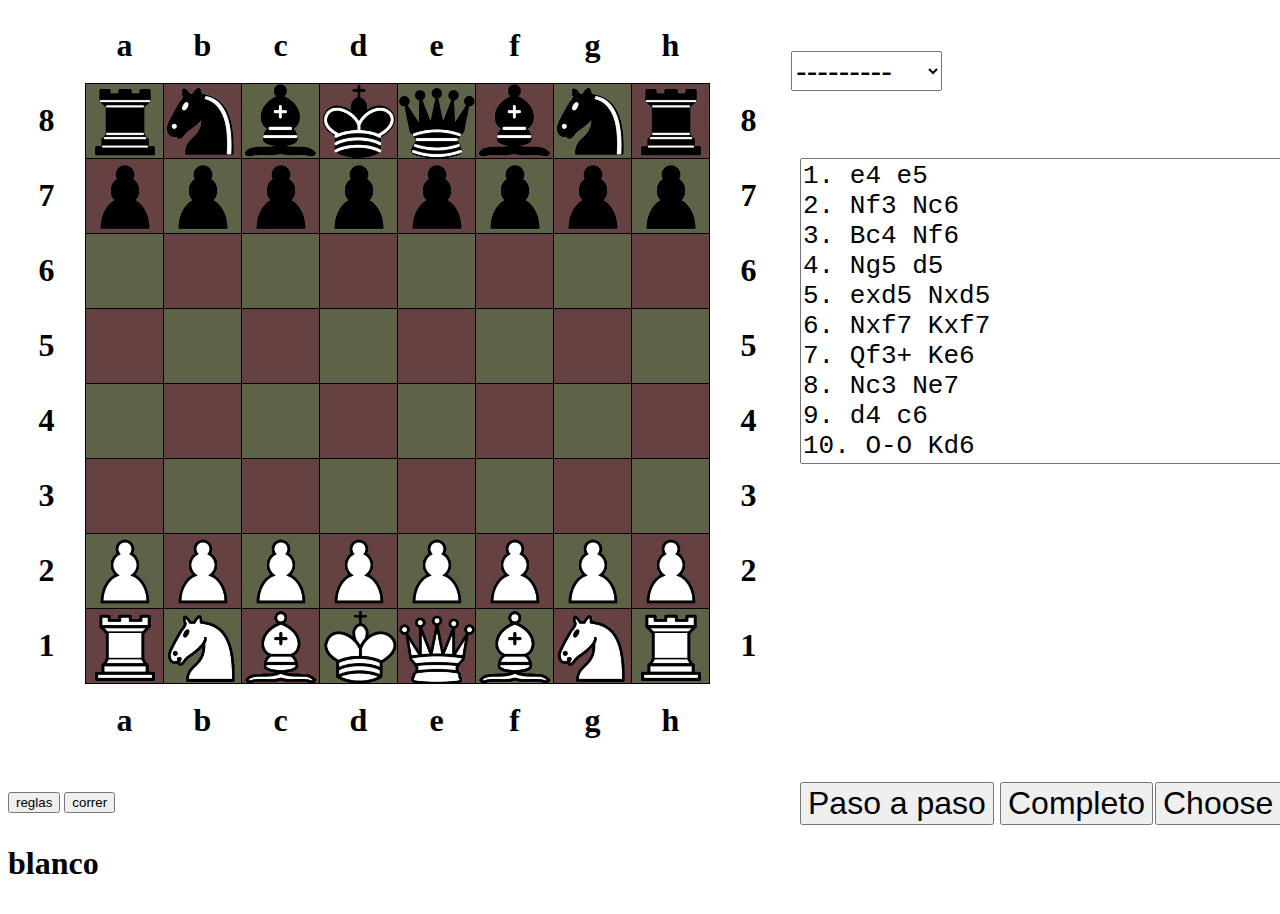
<file: index.html>
<!DOCTYPE html>
<html lang="en">
  <head>
    <link rel="stylesheet" href="./css/estilo.css" />
    <meta charset="UTF-8" />
    <meta name="viewport" content="width=device-width, initial-scale=1.0" />
    <title>Document</title>
    <script src="./js/funciones.js"></script>
  </head>

  <body onload="iniciar()">
    <table id="Tablero">
      <tr>
        <td class="primera-celda"></td>
        <td>a</td>
        <td>b</td>
        <td>c</td>
        <td>d</td>
        <td>e</td>
        <td>f</td>
        <td>g</td>
        <td>h</td>
        <td></td>
      </tr>

      <tr>
        <td>8</td>
        <td></td>
        <td></td>
        <td></td>
        <td></td>
        <td></td>
        <td></td>
        <td></td>
        <td></td>
        <td>8</td>
      </tr>

      <tr>
        <td>7</td>
        <td></td>
        <td></td>
        <td></td>
        <td></td>
        <td></td>
        <td></td>
        <td></td>
        <td></td>
        <td>7</td>
      </tr>

      <tr>
        <td>6</td>
        <td></td>
        <td></td>
        <td></td>
        <td></td>
        <td></td>
        <td></td>
        <td></td>
        <td></td>
        <td>6</td>
      </tr>

      <tr>
        <td>5</td>
        <td></td>
        <td></td>
        <td></td>
        <td></td>
        <td></td>
        <td></td>
        <td></td>
        <td></td>
        <td>5</td>
      </tr>

      <tr>
        <td>4</td>
        <td></td>
        <td></td>
        <td></td>
        <td></td>
        <td></td>
        <td></td>
        <td></td>
        <td></td>
        <td>4</td>
      </tr>

      <tr>
        <td>3</td>
        <td></td>
        <td></td>
        <td></td>
        <td></td>
        <td></td>
        <td></td>
        <td></td>
        <td></td>
        <td>3</td>
      </tr>

      <tr>
        <td>2</td>
        <td></td>
        <td></td>
        <td></td>
        <td></td>
        <td></td>
        <td></td>
        <td></td>
        <td></td>
        <td>2</td>
      </tr>

      <tr>
        <td>1</td>
        <td></td>
        <td></td>
        <td></td>
        <td></td>
        <td></td>
        <td></td>
        <td></td>
        <td></td>
        <td>1</td>
      </tr>

      <tr>
        <td></td>
        <td>a</td>
        <td>b</td>
        <td>c</td>
        <td>d</td>
        <td>e</td>
        <td>f</td>
        <td>g</td>
        <td>h</td>
        <td></td>
      </tr>
    </table>

    <div>
      <select name="" id="Combo" onchange="partidas()">
        <option value="0">---------</option>
        <option value="1">Partida 1</option>
        <option value="2">Partida 2</option>
        <option value="3">Partida 3</option>
      </select>
    </div>

    <textarea name="" id="textarea1" cols="30" rows="10">
1. e4 e5
2. Nf3 Nc6
3. Bc4 Nf6
4. Ng5 d5
5. exd5 Nxd5
6. Nxf7 Kxf7
7. Qf3+ Ke6
8. Nc3 Ne7
9. d4 c6
10. O-O Kd6
11. Re1 Kc7
12. Rxe5 Nxc3
13. Bf4 Kb6
14. bxc3 a6
15. Rb1+ Ka7
16. d5 c5
17. d6 Ng6
18. Rxc5 Nxf4
19. Qxf4 Bxd6
20. Qd4 Bxc5
21. Qxc5+ Kb8
22. Bd5 Re8
23. c4 Re5
24. f4 Rxd5
25. cxd5 Qc7
26. Qd4 b5
27. c4 Qxc4
28. Qe5+ Qc7
29. d6 Qd7
30. Rc1 Ra7
31. Rc5 Rb7
32. f5 Ka8
33. g4 h6
34. h4 Ka7
35. Kh2 Kb8
36. Kg3 Ka7
37. Kf4 Kb8
38. Ke4 Ka7
39. Kd4 Kb8
40. Kc3 Ka7
41. Kb4 Kb8
42. Ka5 Ka7
43. Rc7 Rxc7
44. Qd4+ Kb8
45. dxc7+ Qxc7+
46. Kb4 a5+
47. Kxb5 Bd7+
48. Ka6 Qb7+
49. Kxa5 Qb5#</textarea>
    <p id="paso"></p>
    <br />
    <div id = "ultimaJugada"></div>
    <style>.ultimaJugadaRoja{
      background-color: goldenrod;
    }</style>
    <button id= "a1" class="button1" onclick="pasos()">Paso a paso</button>
    
    <button class="button2" onclick="completo()">Completo</button>
    <button  onclick="reglas()">reglas</button>
    <button  onclick="recorrer()">correr</button>
    <input
      class="button3"
      type="file"
      name="Cargar partida"
      id="cargarBoton"
      onchange="cargarPartida()"
    />
    
    <h1>
      <p id="turno">blanco</p>

      <p id="out"></p>
    </h1>
  </body>
</html>
</file>
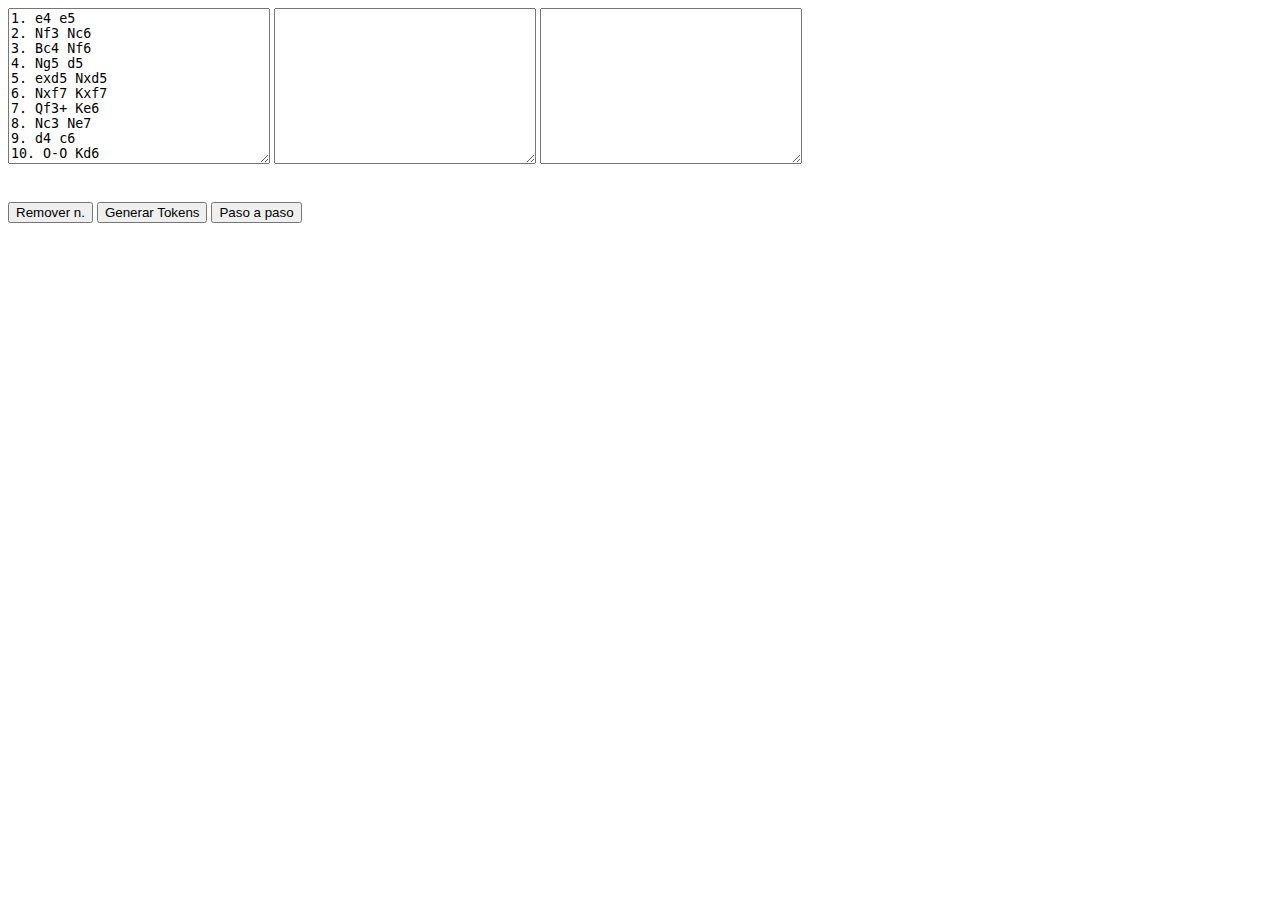
<file: tokenizer.html>
<!DOCTYPE html>
<html lang="en">
<head>
    <meta charset="UTF-8">
    <meta name="viewport" content="width=device-width, initial-scale=1.0">
    <title>Document</title>
    <script>
        var tokens = "", i = 0 , turno = true;

        function removernumero() {
            var texto = document.getElementById("textarea1").value;
            document.getElementById("textarea2").innerHTML = texto.replace(/\d+\.\s*/g, '');
        }

        function getTokens() {
            tokens = document.getElementById("textarea2").value.split(/\s+/);

            var salida = "";
            for (let i = 0; i < tokens.length; i++) {
                salida += tokens[i] + "\n"
                
            }
            document.getElementById("textarea3").innerHTML = salida;
        }

        function pasos(){
            document.getElementById("paso").innerHTML = "Movimiento: " + (i + 1) 
            + " Turno " + (turno == true ? "blancas " : " negras ")+ tokens[i++];
            turno = !turno;
        }
    </script>
</head>
<body>
    <textarea name="" id="textarea1" cols="30" rows="10">1. e4 e5
2. Nf3 Nc6
3. Bc4 Nf6
4. Ng5 d5
5. exd5 Nxd5
6. Nxf7 Kxf7
7. Qf3+ Ke6
8. Nc3 Ne7
9. d4 c6
10. O-O Kd6
11. Re1 Kc7
12. Rxe5 Nxc3
13. Bf4 Kb6
14. bxc3 a6
15. Rb1+ Ka7
16. d5 c5
17. d6 Ng6
18. Rxc5 Nxf4
19. Qxf4 Bxd6
20. Qd4 Bxc5
21. Qxc5+ Kb8
22. Bd5 Re8
23. c4 Re5
24. f4 Rxd5
25. cxd5 Qc7
26. Qd4 b5
27. c4 Qxc4
28. Qe5+ Qc7
29. d6 Qd7
30. Rc1 Ra7
31. Rc5 Rb7
32. f5 Ka8
33. g4 h6
34. h4 Ka7
35. Kh2 Kb8
36. Kg3 Ka7
37. Kf4 Kb8
38. Ke4 Ka7
39. Kd4 Kb8
40. Kc3 Ka7
41. Kb4 Kb8
42. Ka5 Ka7
43. Rc7 Rxc7
44. Qd4+ Kb8
45. dxc7+ Qxc7+
46. Kb4 a5+
47. Kxb5 Bd7+
48. Ka6 Qb7+
49. Kxa5 Qb5#</textarea>
    <textarea name="" id="textarea2" cols="30" rows="10"></textarea>
    <textarea name="" id="textarea3" cols="30" rows="10"></textarea>
    <p id="paso"></p>
    <br>
    <input type="button" value="Remover n." onclick="removernumero()">
    <input type="button" value="Generar Tokens" onclick="getTokens()">
    <input type="button" value="Paso a paso" onclick="pasos()">
</body>
</html>
</file>
<file: css/estilo.css>
table {
    border-collapse: collapse;
    /*definimos el color de la linea*/
    border: 1px solid;
    border-top: none;
    border: none;
    display: inline;
}

tr {
    height: 75px;
}


tr:nth-child(even) td:nth-child(even),
tr:nth-child(odd) td:nth-child(odd) {
    background: rgb(94, 99, 71);
}



tr:nth-child(odd) td:nth-child(even),
tr:nth-child(even) td:nth-child(odd) {
    background: rgb(101, 65, 65);
}

td {
    border: 1px solid;
    width: 75px;
}

table tr:first-child td {
    background-color: rgb(255, 255, 255) !important ;
    border: none;
    border-left: none;
    text-align: center;
    font-weight: bold;
    font-size: 2em;
}

table tr:last-child td {
    background-color: rgb(255, 255, 255) !important ;
    border: none;
    border-left: none;
    text-align: center;
    font-weight: bold;
    font-size: 2em;
}

table td:first-child tr{
    background-color: rgb(255, 255, 255) !important ;
    border: none;
    border-left: none;
    text-align: center;
    font-weight: bold;
    font-size: 2em;
}

table td:first-child  {
    background: #ffffff !important ;
    border: none;
    border-left: none;
    text-align: center;
    font-weight: bold;
    font-size: 2em;
}

table td:last-child  {
    background: #ffffff !important ;
    border: none;
    border-left: none;
    text-align: center;
    font-weight: bold;
    font-size: 2em;
}

div{
    display: inline;
}

select{
    font-size: 2em;
}

textarea{
    left: 800px;
    position: absolute;
    margin-top: 150px;
    font-size: 2em;
    resize: none;
}
.textarea2{
    left: 1400px;
    position: absolute;
    margin-top: 150px;
    font-size: 2em;
    resize: none;
}
.textarea3{
    left: 2000px;
    position: absolute;
    margin-top: 150px;
    font-size: 2em;
    resize: none;
}
.button1{
    font-size: 2em;
    position: absolute;
    margin-top: -10px;
    left: 800px;
}

.button2{
    font-size: 2em;
    position: absolute;
    margin-top: -10px;
    left: 1000px;
}

.button3{
    font-size: 2em;
    position: absolute;
    margin-top: -10px;
    left: 1155px;
}
/* .button4{
    font-size: 2em;
    position: absolute;
    margin-top: 750px;
    left: 1255px;
} */
</file>
